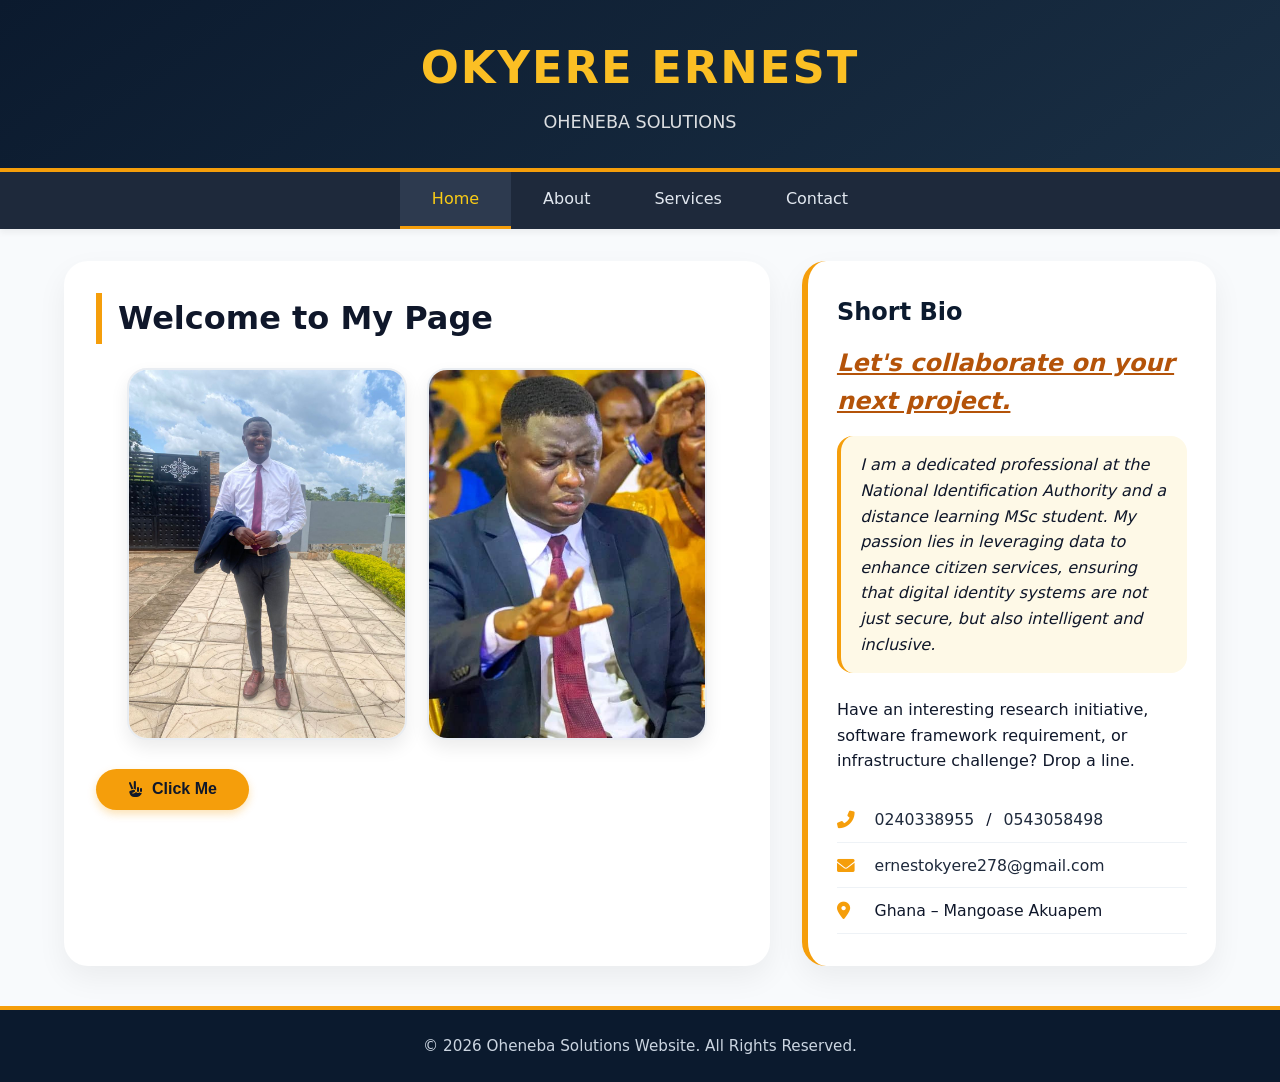
<file: index.html>
<!-- ========== index.html ========== -->
<!DOCTYPE html>
<html lang="en">
<head>
  <meta charset="UTF-8" />
  <meta name="viewport" content="width=device-width, initial-scale=1.0"/>
  <title>OKYERE ERNEST | Home</title>
  <link rel="stylesheet" href="style.css" />
  <link rel="stylesheet" href="https://cdnjs.cloudflare.com/ajax/libs/font-awesome/6.0.0-beta3/css/all.min.css" />
</head>
<body>

<header>
  <h1><b>OKYERE ERNEST</b></h1>
  <p>OHENEBA SOLUTIONS</p>
</header>

<nav>
  <ul>
    <li><a href="index.html" class="active">Home</a></li>
    <li><a href="about.html">About</a></li>
    <li><a href="services.html">Services</a></li>
    <li><a href="contact.html">Contact</a></li>
  </ul>
</nav>

<div class="container">
  <main>
    <h2>Welcome to My Page</h2>
    <!-- O.jpg pattern + a.jpg nature -->
    <div class="img-grid">
      <img src="O.jpg" alt="O.jpg pattern" />
      <img src="a.jpg" alt="Nature" />
    </div>
    <button class="btn" id="alertBtn"><i class="fas fa-hand-peace"></i> Click Me</button>
  </main>

  <aside>
    <h3><b>Short Bio</b></h3>
    <h3><i><u>Let's collaborate on your next project.</u></i></h3>
    <div class="bio-highlight">
      <p>I am a dedicated professional at the National Identification Authority and a distance learning MSc student. My passion lies in leveraging data to enhance citizen services, ensuring that digital identity systems are not just secure, but also intelligent and inclusive.</p>
    </div>
    <p>Have an interesting research initiative, software framework requirement, or infrastructure challenge? Drop a line.</p>
    <ul class="info-list">
      <li><i class="fas fa-phone-alt"></i> <a href="tel:0240338955">0240338955</a> / <a href="tel:0543058498">0543058498</a></li>
      <li><i class="fas fa-envelope"></i> <a href="mailto:ernestokyere278@gmail.com">ernestokyere278@gmail.com</a></li>
      <li><i class="fas fa-map-marker-alt"></i> Ghana – Mangoase Akuapem</li>
    </ul>
  </aside>
</div>

<footer>
  <p>&copy; 2026 Oheneba Solutions Website. All Rights Reserved.</p>
</footer>

<script src="script.js" defer></script>
</body>
</html>
</file>
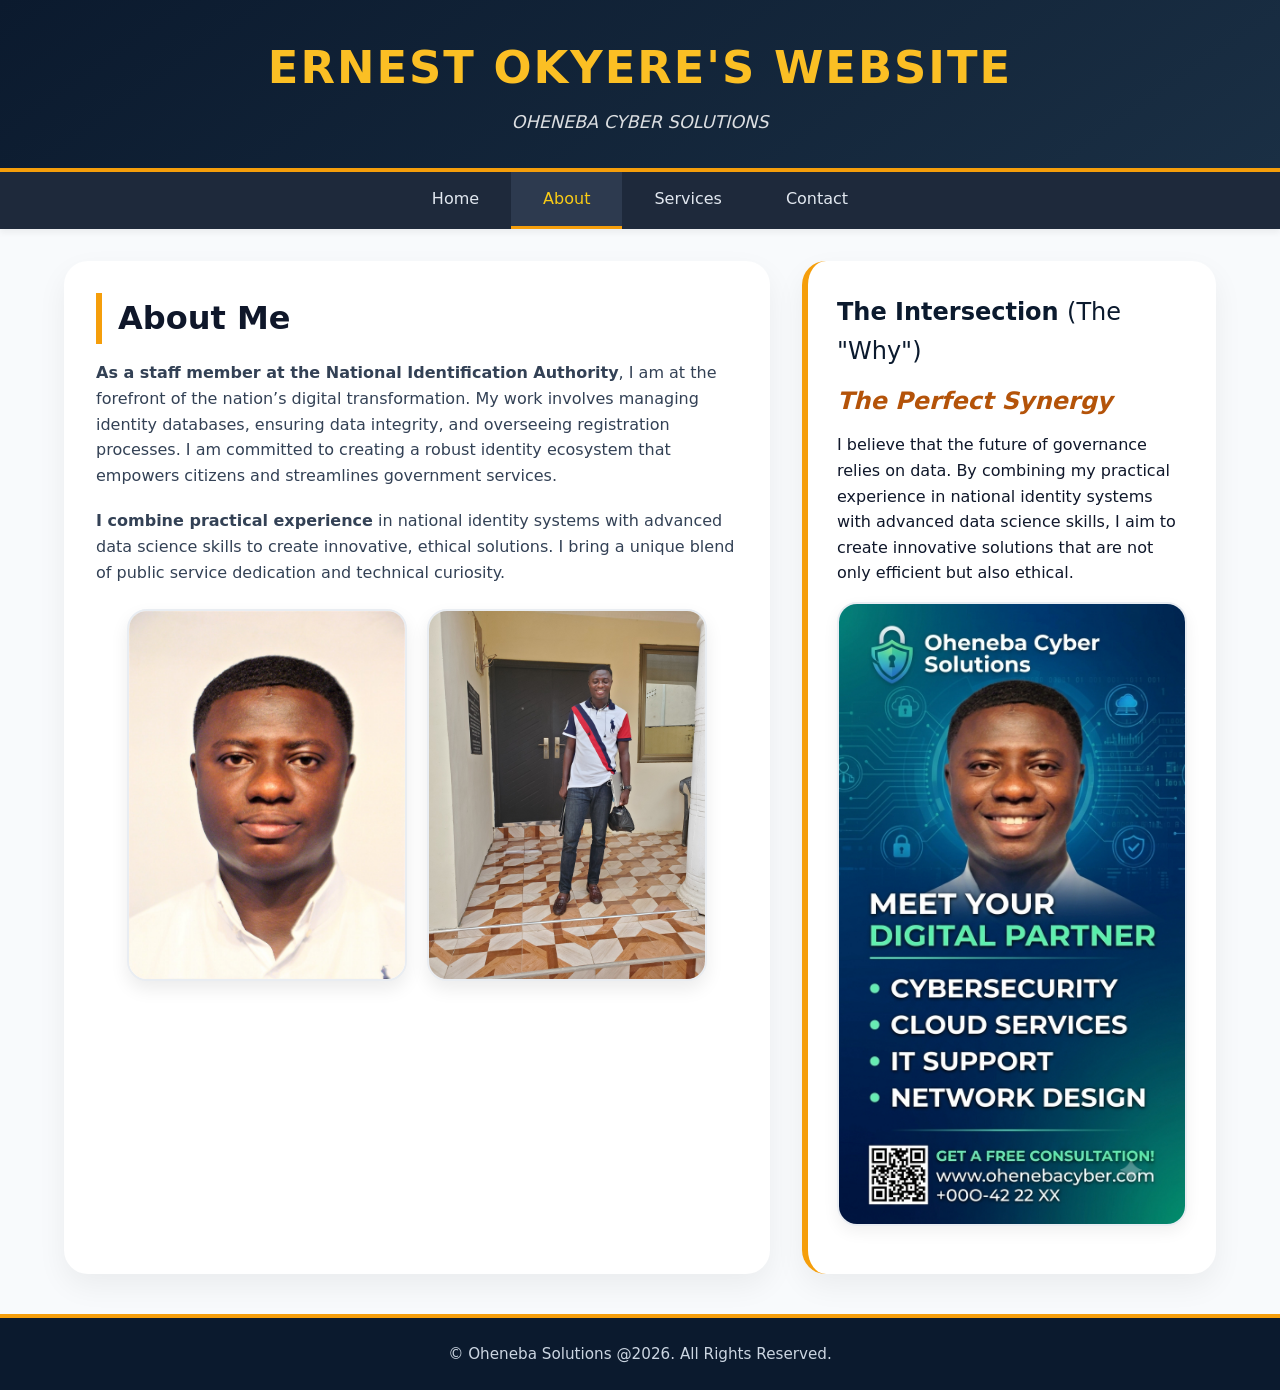
<file: about.html>
<!-- ========== about.html ========== -->
<!DOCTYPE html>
<html lang="en">
<head>
  <meta charset="UTF-8" />
  <meta name="viewport" content="width=device-width, initial-scale=1.0"/>
  <title>OKYERE ERNEST | About</title>
  <link rel="stylesheet" href="style.css" />
  <link rel="stylesheet" href="https://cdnjs.cloudflare.com/ajax/libs/font-awesome/6.0.0-beta3/css/all.min.css" />
</head>
<body>

<header>
  <h1><b>ERNEST OKYERE'S WEBSITE</b></h1>
  <p><i>OHENEBA CYBER SOLUTIONS</i></p>
</header>

<nav>
  <ul>
    <li><a href="index.html">Home</a></li>
    <li><a href="about.html" class="active">About</a></li>
    <li><a href="services.html">Services</a></li>
    <li><a href="contact.html">Contact</a></li>
  </ul>
</nav>

<div class="container">
  <main>
    <h2>About Me</h2>
    <p><strong>As a staff member at the National Identification Authority</strong>, I am at the forefront of the nation’s digital transformation. My work involves managing identity databases, ensuring data integrity, and overseeing registration processes. I am committed to creating a robust identity ecosystem that empowers citizens and streamlines government services.</p>
    <p><strong>I combine practical experience</strong> in national identity systems with advanced data science skills to create innovative, ethical solutions. I bring a unique blend of public service dedication and technical curiosity.</p>
    <div class="img-grid" style="margin-top:1.5rem;">
      <img src="e.jpg" alt="About visual" />
	  <img src="M.jpg" alt="Nature"
    </div>
  </main>

  <aside>
    <h3>The Intersection <span style="font-weight:300;">(The "Why")</span></h3>
    <h3><i>The Perfect Synergy</i></h3>
    <p>I believe that the future of governance relies on data. By combining my practical experience in national identity systems with advanced data science skills, I aim to create innovative solutions that are not only efficient but also ethical.</p>
    <img src="kk.png" alt="Synergy" class="aside-image" />
  </aside>
</div>

<footer>
  <p>&copy; Oheneba Solutions @2026. All Rights Reserved.</p>
</footer>

<script src="script.js" defer></script>
</body>
</html>
</file>
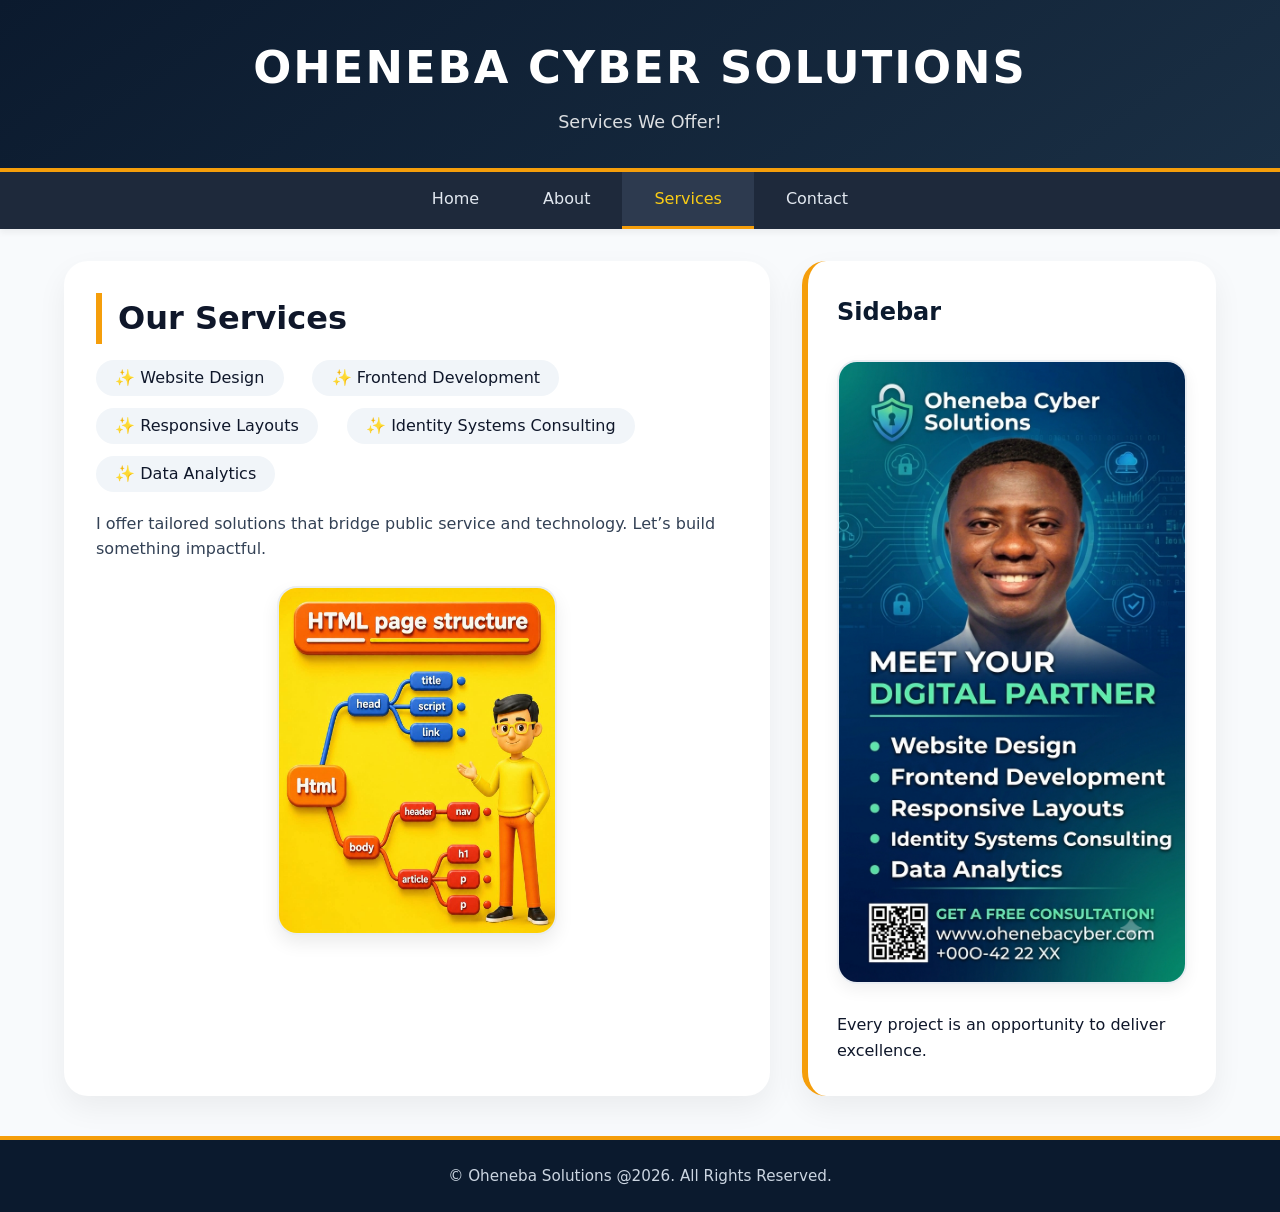
<file: services.html>
<!-- ========== services.html ========== -->
<!DOCTYPE html>
<html lang="en">
<head>
  <meta charset="UTF-8" />
  <meta name="viewport" content="width=device-width, initial-scale=1.0"/>
  <title>OKYERE ERNEST | Services</title>
  <link rel="stylesheet" href="style.css" />
  <link rel="stylesheet" href="https://cdnjs.cloudflare.com/ajax/libs/font-awesome/6.0.0-beta3/css/all.min.css" />
</head>
<body>

<header>
  <h1>OHENEBA CYBER SOLUTIONS</h1>
  <p>Services We Offer!</p>
</header>

<nav>
  <ul>
    <li><a href="index.html">Home</a></li>
    <li><a href="about.html">About</a></li>
    <li><a href="services.html" class="active">Services</a></li>
    <li><a href="contact.html">Contact</a></li>
  </ul>
</nav>

<div class="container">
  <main>
    <h2>Our Services</h2>
    <ul class="service-list">
      <li>Website Design</li>
      <li>Frontend Development</li>
      <li>Responsive Layouts</li>
      <li>Identity Systems Consulting</li>
      <li>Data Analytics</li>
    </ul>
    <p style="margin-top:1.2rem;">I offer tailored solutions that bridge public service and technology. Let’s build something impactful.</p>
    <div class="img-grid" style="margin-top:1.5rem;">
      <img src="fb.jpg" alt="e.jpg nature" />
    </div>
  </main>

  <aside>
    <h3>Sidebar</h3>
    <img src="ty.png" alt="Services sidebar" class="aside-image" />
    <p style="margin-top:0.8rem;">Every project is an opportunity to deliver excellence.</p>
  </aside>
</div>

<footer>
  <p>&copy; Oheneba Solutions @2026. All Rights Reserved.</p>
</footer>

<script src="script.js" defer></script>
</body>
</html>
</file>
<file: style.css>
/* ========== style.css ========== */
* {
  margin: 0;
  padding: 0;
  box-sizing: border-box;
}

body {
  font-family: 'Segoe UI', Roboto, system-ui, sans-serif;
  background: #f8fafc;
  color: #1e293b;
  line-height: 1.6;
}

/* ----- header & nav ----- */
header {
  background: linear-gradient(145deg, #0b1a2e, #1a2f44);
  color: #fff;
  padding: 2rem 1.5rem;
  text-align: center;
  border-bottom: 4px solid #f59e0b;
  box-shadow: 0 4px 12px rgba(0,0,0,0.1);
}
header h1 {
  font-size: 2.8rem;
  letter-spacing: 2px;
  font-weight: 700;
}
header h1 b { color: #fbbf24; }
header p {
  font-size: 1.1rem;
  opacity: 0.85;
  margin-top: 0.25rem;
}

nav {
  background: #1e293b;
  box-shadow: 0 4px 6px rgba(0,0,0,0.05);
}
nav ul {
  display: flex;
  justify-content: center;
  flex-wrap: wrap;
  list-style: none;
  max-width: 1100px;
  margin: 0 auto;
}
nav ul li a {
  display: block;
  color: #e2e8f0;
  text-decoration: none;
  padding: 0.9rem 2rem;
  font-weight: 500;
  transition: 0.2s;
  border-bottom: 3px solid transparent;
}
nav ul li a:hover,
nav ul li a.active {
  background: #2d3a4f;
  color: #facc15;
  border-bottom-color: #f59e0b;
}

/* ----- container ----- */
.container {
  display: flex;
  gap: 2rem;
  max-width: 1200px;
  margin: 2rem auto;
  padding: 0 1.5rem;
}

main {
  flex: 2.2;
  background: #ffffff;
  padding: 2rem 2rem 2.5rem;
  border-radius: 24px;
  box-shadow: 0 12px 30px rgba(0, 0, 0, 0.06);
}
main h2 {
  font-size: 2rem;
  font-weight: 600;
  margin-bottom: 1rem;
  color: #0f172a;
  border-left: 6px solid #f59e0b;
  padding-left: 1rem;
}
main p {
  margin-bottom: 1.25rem;
  color: #334155;
}

/* image grid */
.img-grid {
  display: flex;
  flex-wrap: wrap;
  gap: 1.2rem;
  margin: 1.5rem 0 1.8rem;
  justify-content: center;
}
.img-grid img {
  width: 100%;
  max-width: 280px;
  height: auto;
  border-radius: 20px;
  box-shadow: 0 8px 18px rgba(0,0,0,0.08);
  transition: transform 0.25s ease, box-shadow 0.3s;
  border: 2px solid #e9edf2;
  background: #fff;
  object-fit: cover;
}
.img-grid img:hover {
  transform: scale(1.02);
  box-shadow: 0 14px 28px rgba(0,0,0,0.12);
}

/* aside */
aside {
  flex: 1.2;
  background: #ffffff;
  padding: 2rem 1.8rem;
  border-radius: 24px;
  box-shadow: 0 12px 30px rgba(0, 0, 0, 0.06);
  border-left: 6px solid #f59e0b;
  color: #0f172a;
}
aside h3 {
  font-size: 1.5rem;
  font-weight: 700;
  margin-bottom: 0.75rem;
  color: #0b1a2e;
}
aside h3 i, aside h3 u {
  color: #b45309;
}
.bio-highlight {
  background: #fef9e7;
  padding: 1rem 1.2rem;
  border-radius: 16px;
  margin: 1rem 0 1.5rem;
  border-left: 4px solid #f59e0b;
  font-style: italic;
}
.info-list {
  list-style: none;
  margin-top: 1.5rem;
}
.info-list li {
  display: flex;
  align-items: center;
  gap: 0.75rem;
  padding: 0.6rem 0;
  border-bottom: 1px solid #eef2f6;
  font-size: 0.98rem;
}
.info-list li i {
  width: 1.6rem;
  color: #f59e0b;
  font-size: 1.1rem;
}
.info-list a {
  color: #1e293b;
  text-decoration: none;
  font-weight: 500;
}
.info-list a:hover { color: #d97706; }

/* button */
.btn {
  background: #f59e0b;
  border: none;
  color: #0f172a;
  font-weight: 600;
  padding: 0.7rem 2rem;
  border-radius: 40px;
  font-size: 1rem;
  cursor: pointer;
  transition: 0.2s;
  box-shadow: 0 4px 8px rgba(245, 158, 11, 0.3);
  display: inline-flex;
  align-items: center;
  gap: 8px;
}
.btn:hover {
  background: #d97706;
  transform: translateY(-3px);
  box-shadow: 0 8px 16px rgba(245, 158, 11, 0.4);
}

/* form */
form {
  display: flex;
  flex-direction: column;
  gap: 1rem;
  margin-top: 0.5rem;
}
input, textarea {
  padding: 0.8rem 1rem;
  border: 1px solid #d1d9e6;
  border-radius: 30px;
  font-size: 1rem;
  transition: 0.2s;
  background: #f9fafc;
}
input:focus, textarea:focus {
  outline: 2px solid #f59e0b;
  border-color: transparent;
  background: #fff;
}
textarea { border-radius: 20px; }

/* services list */
.service-list {
  list-style: none;
  display: flex;
  flex-wrap: wrap;
  gap: 0.8rem 1.8rem;
  margin: 1rem 0;
}
.service-list li {
  background: #f1f5f9;
  padding: 0.3rem 1.2rem;
  border-radius: 40px;
  font-weight: 500;
  color: #0f172a;
}
.service-list li::before { content: "✨ "; }

.aside-image {
  width: 100%;
  border-radius: 20px;
  margin: 1rem 0 0.5rem;
  box-shadow: 0 6px 16px rgba(0,0,0,0.06);
  border: 2px solid #e9edf2;
}

/* footer */
footer {
  background: #0b1a2e;
  color: #cbd5e1;
  text-align: center;
  padding: 1.5rem;
  margin-top: 2.5rem;
  border-top: 4px solid #f59e0b;
  font-size: 0.95rem;
}
footer span { color: #fbbf24; }

/* responsive */
@media (max-width: 860px) {
  .container { flex-direction: column; }
  aside { border-left: none; border-top: 6px solid #f59e0b; }
  .img-grid img { max-width: 100%; }
  nav ul li a { padding: 0.8rem 1.2rem; }
}
@media (max-width: 480px) {
  header h1 { font-size: 2rem; }
  main { padding: 1.5rem; }
}
</file>
